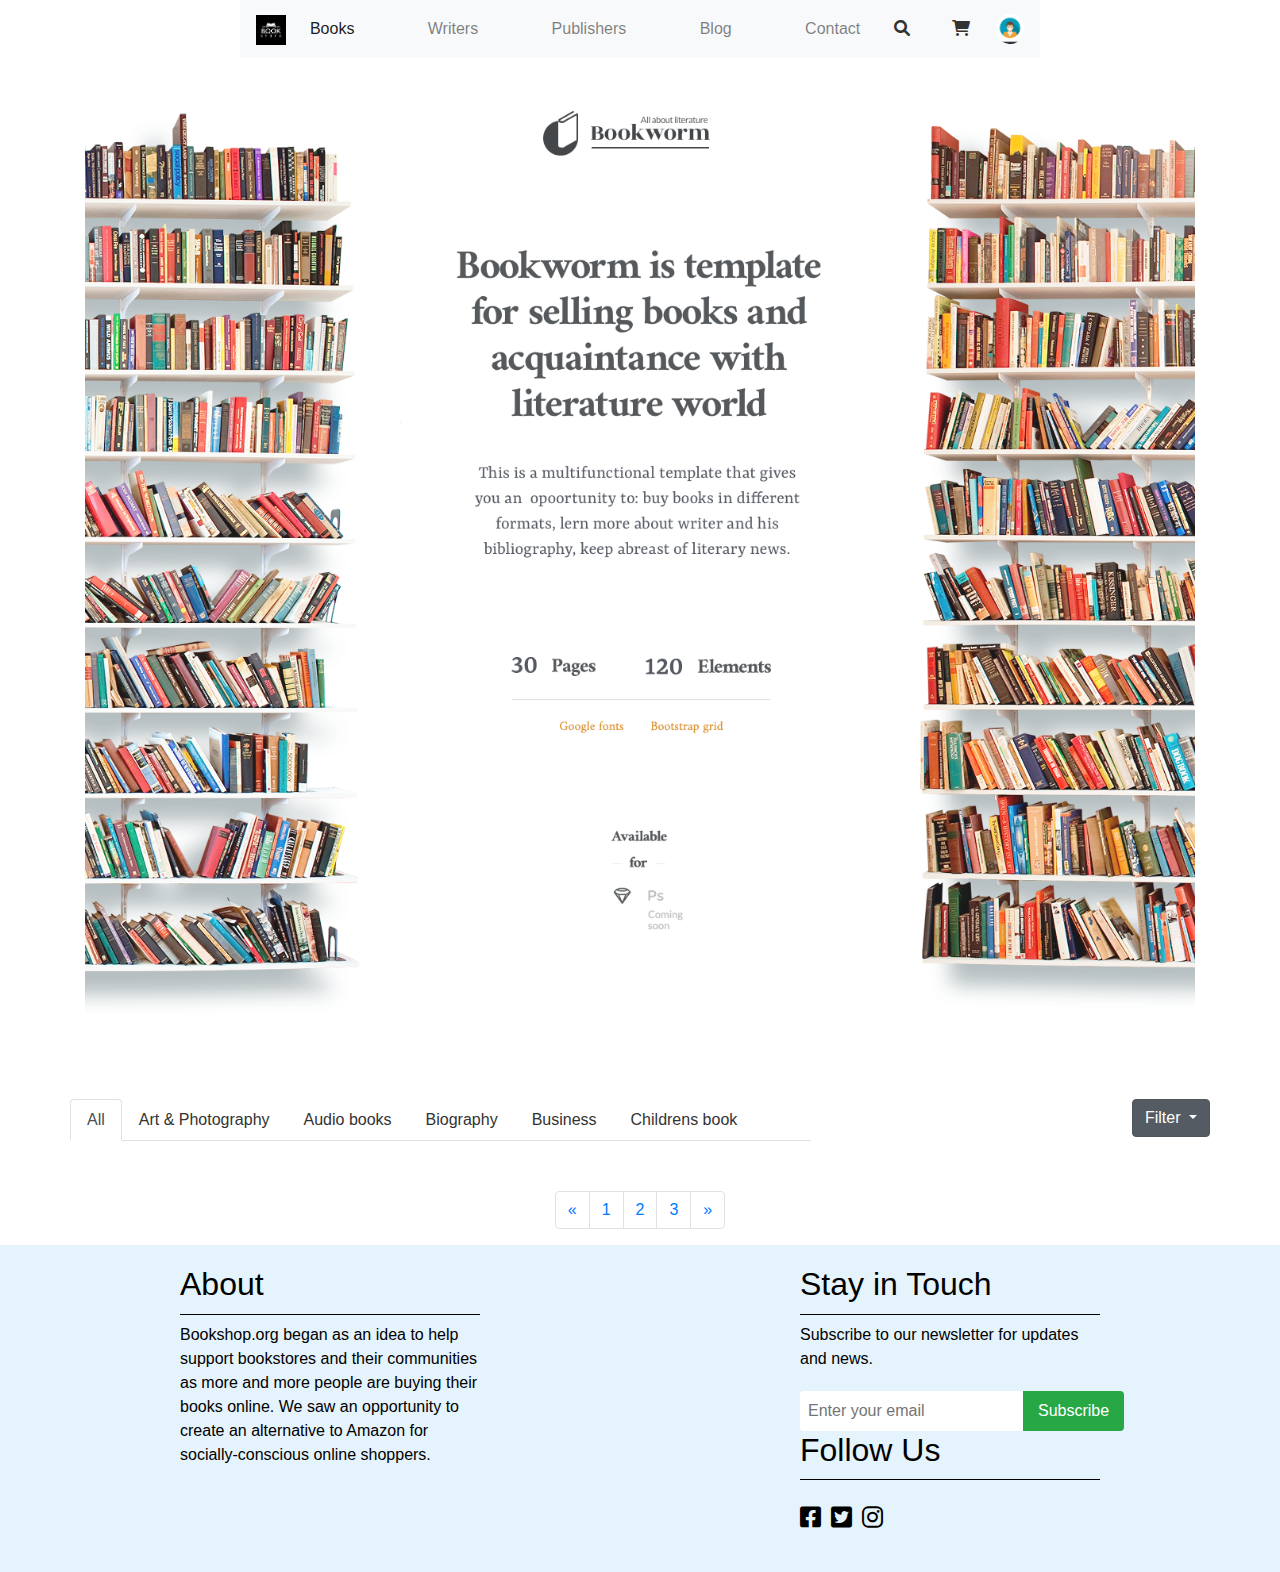
<file: books.html>
<!DOCTYPE html>
<html lang="en">
<head>
    <meta charset="UTF-8">
    <meta name="viewport" content="width=device-width, initial-scale=1.0">
    <title>Book Cards Slider</title>
    <!-- Add Bootstrap CSS (you may need to adjust the path) -->
    <link rel="stylesheet" href="https://stackpath.bootstrapcdn.com/bootstrap/4.3.1/css/bootstrap.min.css">
    <!-- <link href="https://cdn.jsdelivr.net/npm/bootstrap@5.0.2/dist/css/bootstrap.min.css" rel="stylesheet" integrity="sha384-EVSTQN3/azprG1Anm3QDgpJLIm9Nao0Yz1ztcQTwFspd3yD65VohhpuuCOmLASjC" crossorigin="anonymous"> -->
    <link rel="stylesheet" href="https://cdnjs.cloudflare.com/ajax/libs/font-awesome/6.0.0/css/all.min.css">
    <link rel="stylesheet" href="css/style.css">

    <style>
      body {
          background-color: white; /* Set the background color to green */
      }
  </style>
</head>
<body>

<!-- Navbar starts -->
<nav class="navbar navbar-expand-lg navbar-light bg-light">
    <a class="navbar-brand" href="index.html">
        <img src="images/logo.png" alt="Logo" height="30">
    </a>

    <div class="navbar-toggler" data-toggle="collapse" data-target="#navbarNav" aria-controls="navbarNav" aria-expanded="false" aria-label="Toggle navigation">
        <span class="navbar-toggler-icon"></span>
    </div>

    <div class="collapse navbar-collapse" id="navbarNav">
        <ul class="navbar-nav">
            <li class="nav-item active">
                <a class="nav-link" href="#">Books</a>
            </li>
            <li class="nav-item">
                <a class="nav-link" href="#">Writers</a>
            </li>
            <li class="nav-item">
                <a class="nav-link" href="#">Publishers</a>
            </li>
            <li class="nav-item">
                <a class="nav-link" href="#">Blog</a>
            </li>
            <li class="nav-item">
                <a class="nav-link" href="#">Contact</a>
            </li>
        </ul>
    </div>

    <div class="navbar-icons">
        <a class="nav-link" href="#"><i class="fas fa-search"></i></a>

        <a class="nav-link" href="#"><i class="fas fa-shopping-cart"></i></a>

        <div class="user-profile">
            <img src="images/user_profile.jpg" alt="User Profile" class="rounded-circle" height="30">
        </div>
    </div>
</nav>
<!-- Navbar ends -->

<section style="background-color: white;">
  <div class="container" >
    <img src="images/book_background.png" alt="Description of the image" style="width: 100%;">
  </div>

  <section class="many-books-section">

    <div class="container">
      <div class="row" style="justify-content: space-between;">
        <ul class="nav nav-tabs" style="width: 65%;">
          <li class="nav-item">
            <a class="nav-link active" aria-current="page" href="#">All</a>
          </li>
          <li class="nav-item">
            <a class="nav-link" href="#">Art & Photography</a>
          </li>
          <li class="nav-item">
            <a class="nav-link" href="#">Audio books</a>
          </li>
          <li class="nav-item">
            <a class="nav-link" href="#">Biography</a>
          </li>
          <li class="nav-item">
            <a class="nav-link" href="#">Business</a>
          </li>
          <li class="nav-item">
            <a class="nav-link" href="#">Childrens book</a>
          </li>
        </ul>
    
        <div class="dropdown show">
          <a class="btn btn-secondary dropdown-toggle" href="#" role="button" id="dropdownMenuLink" data-toggle="dropdown" aria-haspopup="true" aria-expanded="false">
            Filter
          </a>
        
          <div class="dropdown-menu" aria-labelledby="dropdownMenuLink">
            <a class="dropdown-item" href="#">Popular</a>
            <a class="dropdown-item" href="#">Recent</a>
            <a class="dropdown-item" href="#">Best seller</a>
          </div>
        </div>     
      </div>
      
      <div id="gridContainer" class="mb-grid-container"></div>


    </div>
  </section>

</section>

<!-- pager section -->
<div class="container">
  <nav aria-label="Pager" class="d-flex justify-content-center">
    <ul class="pagination">
      <li class="page-item">
        <a class="page-link" href="#" aria-label="Previous">
          <span aria-hidden="true">&laquo;</span>
          <span class="sr-only">Previous</span>
        </a>
      </li>
      <li class="page-item"><a class="page-link" href="#">1</a></li>
      <li class="page-item"><a class="page-link" href="#">2</a></li>
      <li class="page-item"><a class="page-link" href="#">3</a></li>
      <li class="page-item">
        <a class="page-link" href="#" aria-label="Next">
          <span aria-hidden="true">&raquo;</span>
          <span class="sr-only">Next</span>
        </a>
      </li>
    </ul>
  </nav>
</div>
<!-- end of pager section -->

<div class="footer-container">
  <div class="footer-section">
    <h2 class="footer-heading">About</h2>
    <p>Bookshop.org began as an idea to help support bookstores and their communities as more and more people are buying their books online. We saw an opportunity to create an alternative to Amazon for socially-conscious online shoppers.</p>
  </div>

  <div class="footer-section">
    <h2 class="footer-heading">Stay in Touch</h2>
    <p>Subscribe to our newsletter for updates and news.</p>
    <form class="footer-form">
      <div class="form-container">
        <input type="email" class="form-input" placeholder="Enter your email">
        <button type="submit" class="form-button">Subscribe</button>
      </div>
    </form>

    <h2 class="footer-heading">Follow Us</h2>
    <ul class="footer-list">
      <li class="footer-list-item"><a class="footer-link" href="#" target="_blank"><i class="fab fa-facebook-square"></i></a></li>
      <li class="footer-list-item"><a class="footer-link" href="#" target="_blank"><i class="fab fa-twitter-square"></i></a></li>
      <li class="footer-list-item"><a class="footer-link" href="#" target="_blank"><i class="fab fa-instagram"></i></a></li>
    </ul>
  </div>
</div>

<!-- Add Bootstrap JS and Popper.js (you may need to adjust the paths) -->
<script src="https://code.jquery.com/jquery-3.3.1.slim.min.js"></script>
<script src="https://cdnjs.cloudflare.com/ajax/libs/popper.js/1.14.7/umd/popper.min.js"></script>
<script src="https://stackpath.bootstrapcdn.com/bootstrap/4.3.1/js/bootstrap.min.js"></script>

<script src="scripts/getAllBooks.js"></script>

</body>
</html>
</file>
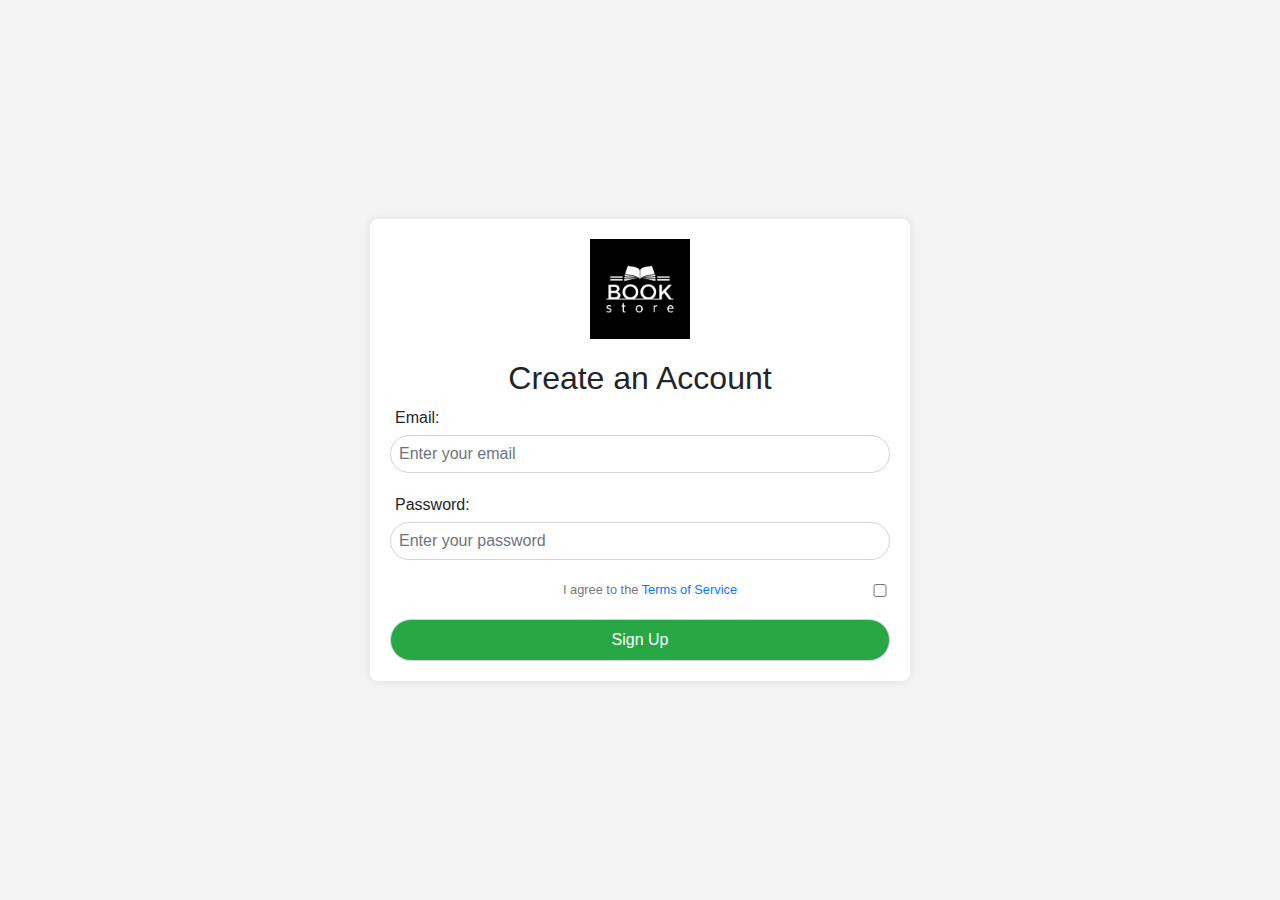
<file: signup.html>
<!DOCTYPE html>
<html lang="en">
<head>
  <meta charset="UTF-8">
  <meta name="viewport" content="width=device-width, initial-scale=1.0">
  <link href="https://stackpath.bootstrapcdn.com/bootstrap/4.3.1/css/bootstrap.min.css" rel="stylesheet">
  <style>
    body {
      font-family: Arial, sans-serif;
      background-color: #f4f4f4;
      display: flex;
      align-items: center;
      justify-content: center;
      height: 100vh;
      margin: 0;
    }

    .signup-form {
      background-color: #fff;
      padding: 20px;
      border-radius: 8px;
      box-shadow: 0 0 10px rgba(0, 0, 0, 0.1);
      text-align: center;
    }

    .logo {
      max-width: 100px;
      margin-bottom: 20px;
    }

    .form-group {
      margin-bottom: 20px;
    }

    .form-group label {
      display: block;
      margin-bottom: 5px;
    }

    .form-group input {
      width: 100%;
      padding: 8px;
      border: 1px solid #ced4da;
      border-radius: 50px; /* Rounded borders */
    }

    .terms {
      font-size: 0.8em;
      color: #777;
    }

    .signup-button {
      /* Matching input field styles */
      width: 100%; /* Ensure full width */
      padding: 8px;
      border: 1px solid #ced4da;
      border-radius: 50px; /* Rounded corners */

      /* Button-specific styles */
      background-color: #28a745;
      color: #fff;
      cursor: pointer;
      font-size: 1em;
      text-align: center; /* Center text if desired */
    }

    label[for="email"] {
      text-align: left; /* Or "right" if you prefer */
      margin-left: 5px;
    }

    label[for="password"] {
      text-align: left; /* Or "right" if you prefer */
      margin-left: 5px;
    }
  </style>
  <title>Signup Form</title>
</head>
<body>

<div class="container">
  <div class="row justify-content-center">
    <div class="col-md-6">
      <div class="signup-form">
        <img class="logo" src="images/logo.png" alt="Logo">
        <h2>Create an Account</h2>
        
        <div class="form-group">
          <label for="email">Email:</label>
          <input type="email" class="form-control" id="email" name="email" placeholder="Enter your email" required>
        </div>

        <div class="form-group">
          <label for="password">Password:</label>
          <input type="password" class="form-control" id="password" name="password" placeholder="Enter your password" required>
        </div>

        <div class="form-group">
          <div class="form-check">
            <input class="form-check-input" type="checkbox" id="terms" name="terms" required>
            <label class="form-check-label terms" for="terms">
              I agree to the <a href="#">Terms of Service</a>
            </label>
          </div>
        </div>

        <button type="submit" class="btn btn-success signup-button">Sign Up</button>
      </div>
    </div>
  </div>
</div>

</body>
</html>
</file>
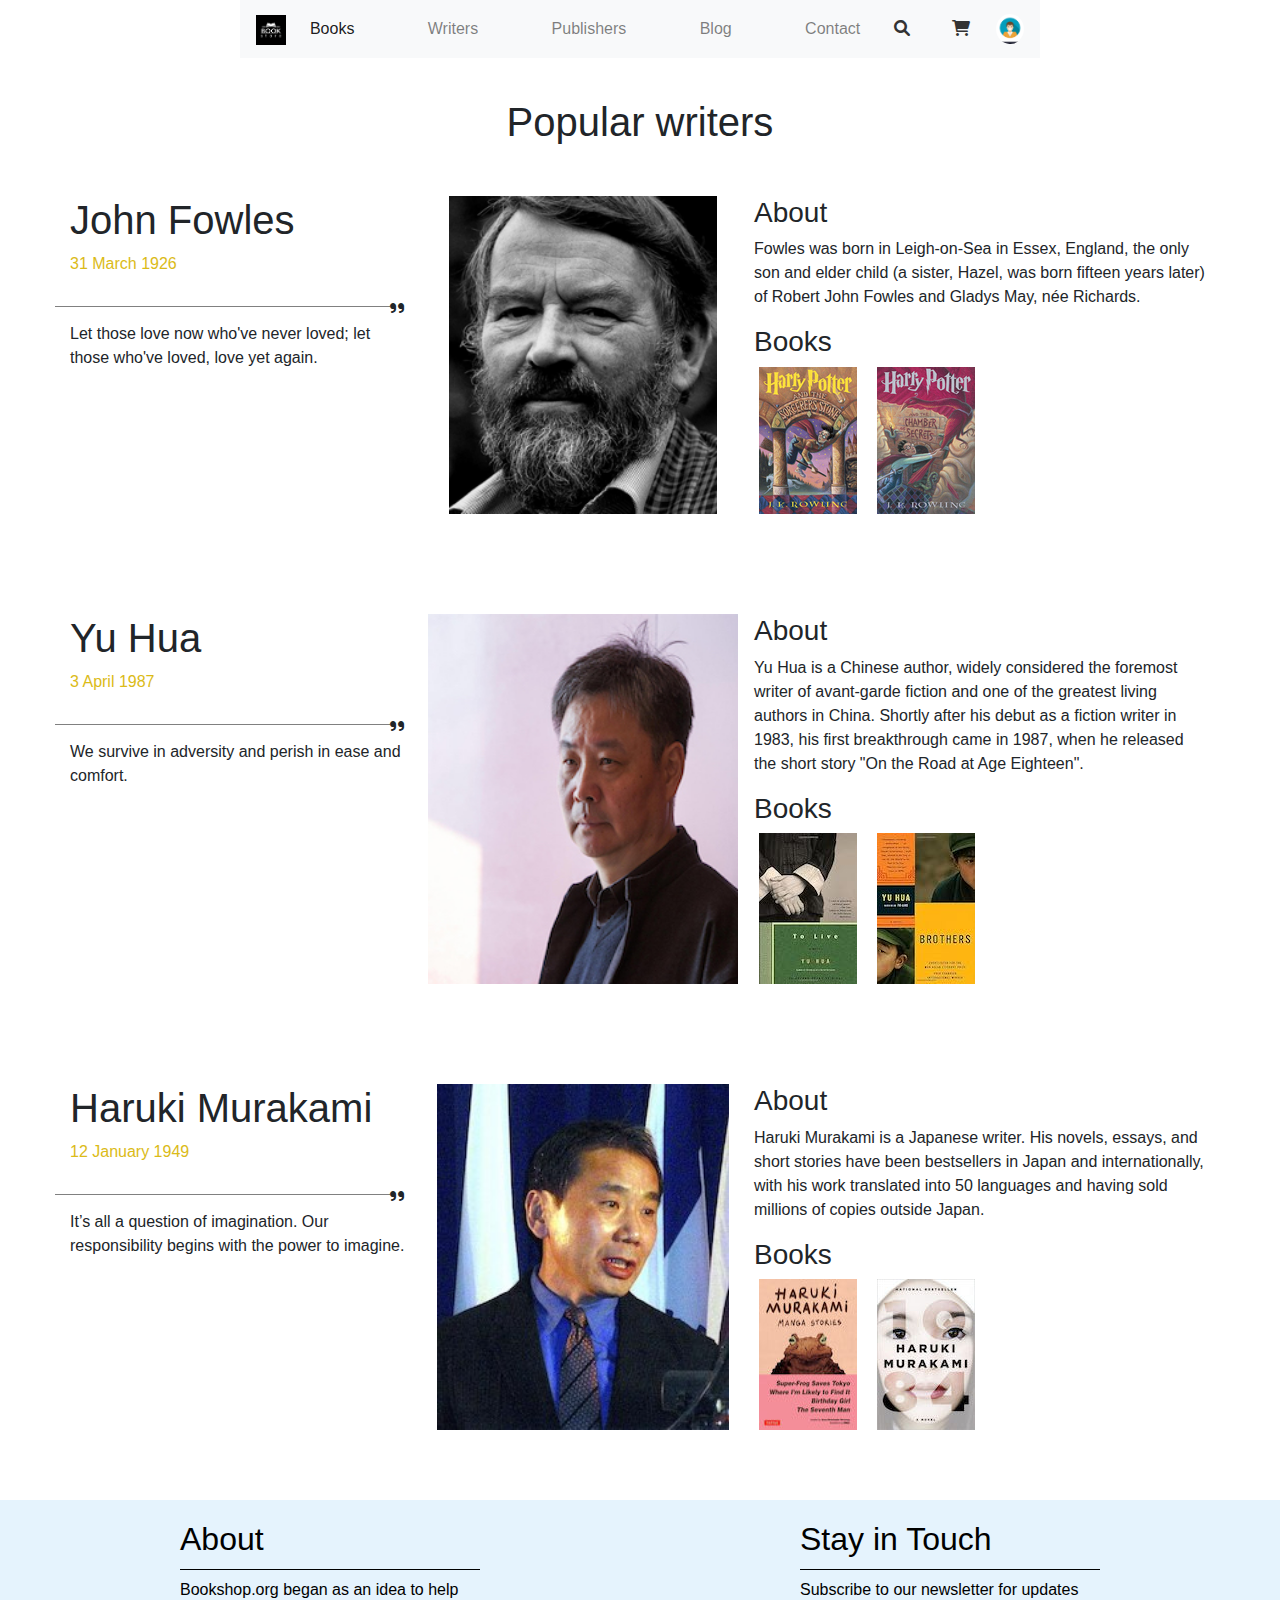
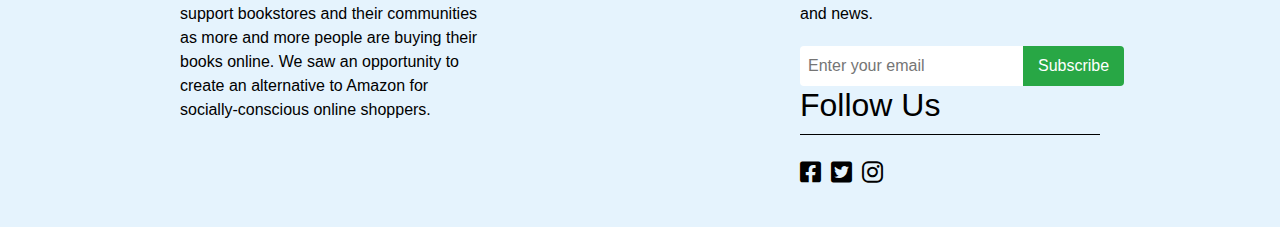
<file: writers.html>
<!DOCTYPE html>
<html lang="en">
<head>
    <meta charset="UTF-8">
    <meta name="viewport" content="width=device-width, initial-scale=1.0">
    <title>Book Cards Slider</title>
    <!-- Add Bootstrap CSS (you may need to adjust the path) -->
    <link rel="stylesheet" href="https://stackpath.bootstrapcdn.com/bootstrap/4.3.1/css/bootstrap.min.css">
    <!-- <link href="https://cdn.jsdelivr.net/npm/bootstrap@5.0.2/dist/css/bootstrap.min.css" rel="stylesheet" integrity="sha384-EVSTQN3/azprG1Anm3QDgpJLIm9Nao0Yz1ztcQTwFspd3yD65VohhpuuCOmLASjC" crossorigin="anonymous"> -->
    <link rel="stylesheet" href="https://cdnjs.cloudflare.com/ajax/libs/font-awesome/6.0.0/css/all.min.css">
    <link rel="stylesheet" href="css/style.css">

    <style>
      body {
          background-color: white; /* Set the background color to green */
      }
  </style>
</head>
<body>

<!-- Navbar starts -->
<nav class="navbar navbar-expand-lg navbar-light bg-light">
    <a class="navbar-brand" href="index.html">
        <img src="images/logo.png" alt="Logo" height="30">
    </a>

    <div class="navbar-toggler" data-toggle="collapse" data-target="#navbarNav" aria-controls="navbarNav" aria-expanded="false" aria-label="Toggle navigation">
        <span class="navbar-toggler-icon"></span>
    </div>

    <div class="collapse navbar-collapse" id="navbarNav">
        <ul class="navbar-nav">
            <li class="nav-item active">
                <a class="nav-link" href="#">Books</a>
            </li>
            <li class="nav-item">
                <a class="nav-link" href="#">Writers</a>
            </li>
            <li class="nav-item">
                <a class="nav-link" href="#">Publishers</a>
            </li>
            <li class="nav-item">
                <a class="nav-link" href="#">Blog</a>
            </li>
            <li class="nav-item">
                <a class="nav-link" href="#">Contact</a>
            </li>
        </ul>
    </div>

    <div class="navbar-icons">
        <a class="nav-link" href="#"><i class="fas fa-search"></i></a>

        <a class="nav-link" href="#"><i class="fas fa-shopping-cart"></i></a>

        <div class="user-profile">
            <img src="images/user_profile.jpg" alt="User Profile" class="rounded-circle" height="30">
        </div>
    </div>
</nav>
<!-- Navbar ends -->

<!-- popular writers Section -->
<section style="background-color: white;">
  <div class="container" style="margin-top: 40px;">
    <h1 style="text-align: center; ">Popular writers</h1>
  </div>
  
  <!-- first writer -->
  <div class="container" style="display: flex; justify-content: center; margin-top: 50px; margin-bottom: 50px;">
    <div class="row">
      <div style="width: 30%; ">
        <h1 >John Fowles</h1>
        <p style="color: #dbbb18;">31 March 1926</p>

        <div class="row" style="height: 10px; margin-bottom: 20px;">
          <div style="border-top: 1px solid grey; width: 90%; margin-top: 14px;"></div>
          <div style="margin-top: 5px;">
            <i class="fas fa-quote-right"></i> 
          </div>
        </div>

        <p >Let those love now who've never loved; let those who've loved, love yet again.</p>
      </div>
        
      <div style="width: 30%; display: flex; justify-content: center;">
        <img src="images/John_Fowles.jpg" alt="">
      </div>
        
      <div style="width: 40%;">
        <h3>About</h3>
        <p>Fowles was born in Leigh-on-Sea in Essex, England, the only son and elder child (a sister, Hazel, was born fifteen years later) of Robert John Fowles and Gladys May, née Richards.</p>
        <h3>Books</h3>
        <div class="row">
          <img src="images/harry_potter_1.jpeg" alt="" style="margin-left: 20px;">
          <img src="images/harry_potter_2.jpeg" alt="" style="margin-left: 20px;">
        </div>
      </div>
    </div>
  </div>

  <!-- second writer -->
  <div class="container" style="display: flex; justify-content: center; margin-top: 100px; margin-bottom: 50px;">
    <div class="row">
      <div style="width: 30%; ">
        <h1 >Yu Hua</h1>
        <p style="color: #dbbb18;">3 April 1987</p>

        <div class="row" style="height: 10px; margin-bottom: 20px;">
          <div style="border-top: 1px solid grey; width: 90%; margin-top: 14px;"></div>
          <div style="margin-top: 5px;">
            <i class="fas fa-quote-right"></i> 
          </div>
        </div>

        <p >We survive in adversity and perish in ease and comfort.</p>
      </div>
        
      <div style="width: 30%; display: flex; justify-content: center;">
        <img src="images/ui_hua.jpeg" alt="">
      </div>
        
      <div style="width: 40%;">
        <h3>About</h3>
        <p>Yu Hua is a Chinese author, widely considered the foremost writer of avant-garde fiction and one of the greatest living authors in China. Shortly after his debut as a fiction writer in 1983, his first breakthrough came in 1987, when he released the short story "On the Road at Age Eighteen".</p>
        <h3>Books</h3>
        <div class="row">
          <img src="images/to_live.jpg" alt="" style="margin-left: 20px;">
          <img src="images/brothers.jpg" alt="" style="margin-left: 20px;">
        </div>
      </div>
    </div>
  </div>

  <!-- third writer -->
  <div class="container" style="display: flex; justify-content: center; margin-top: 100px; margin-bottom: 70px;">
    <div class="row">
      <div style="width: 30%; ">
        <h1 >Haruki Murakami</h1>
        <p style="color: #dbbb18;">12 January 1949</p>

        <div class="row" style="height: 10px; margin-bottom: 20px;">
          <div style="border-top: 1px solid grey; width: 90%; margin-top: 14px;"></div>
          <div style="margin-top: 5px;">
            <i class="fas fa-quote-right"></i> 
          </div>
        </div>

        <p >It’s all a question of imagination. Our responsibility begins with the power to imagine.</p>
      </div>
        
      <div style="width: 30%; display: flex; justify-content: center;">
        <img src="images/haruki.jpeg" alt="">
      </div>
        
      <div style="width: 40%;">
        <h3>About</h3>
        <p>Haruki Murakami is a Japanese writer. His novels, essays, and short stories have been bestsellers in Japan and internationally, with his work translated into 50 languages and having sold millions of copies outside Japan.</p>
        <h3>Books</h3>
        <div class="row">
          <img src="images/manga_stories.jpeg" alt="" style="margin-left: 20px;">
          <img src="images/1Q84.jpeg" alt="" style="margin-left: 20px;">
        </div>
      </div>
    </div>
  </div>
</section>
<!-- End of popular writers -->

<div class="footer-container">
  <div class="footer-section">
    <h2 class="footer-heading">About</h2>
    <p>Bookshop.org began as an idea to help support bookstores and their communities as more and more people are buying their books online. We saw an opportunity to create an alternative to Amazon for socially-conscious online shoppers.</p>
  </div>

  <div class="footer-section">
    <h2 class="footer-heading">Stay in Touch</h2>
    <p>Subscribe to our newsletter for updates and news.</p>
    <form class="footer-form">
      <!-- Add your newsletter form here -->
      <div class="form-container">
        <input type="email" class="form-input" placeholder="Enter your email">
        <button type="submit" class="form-button">Subscribe</button>
      </div>
    </form>

    <h2 class="footer-heading">Follow Us</h2>
    <ul class="footer-list">
      <li class="footer-list-item"><a class="footer-link" href="#" target="_blank"><i class="fab fa-facebook-square"></i></a></li>
      <li class="footer-list-item"><a class="footer-link" href="#" target="_blank"><i class="fab fa-twitter-square"></i></a></li>
      <li class="footer-list-item"><a class="footer-link" href="#" target="_blank"><i class="fab fa-instagram"></i></a></li>
    </ul>
  </div>
</div>

<!-- Add Bootstrap JS and Popper.js (you may need to adjust the paths) -->
<script src="https://code.jquery.com/jquery-3.3.1.slim.min.js"></script>
<script src="https://cdnjs.cloudflare.com/ajax/libs/popper.js/1.14.7/umd/popper.min.js"></script>
<script src="https://stackpath.bootstrapcdn.com/bootstrap/4.3.1/js/bootstrap.min.js"></script>

</body>
</html>
</file>
<file: css/style.css>
/* Custom styles for one-line layout */
.navbar {
  background-color: #FFFFFF;
  display: flex;
  justify-content: center;
  max-width: 800px; 
  width: 100%;
  margin: 0 auto;
}

.navbar-nav {
  flex-direction: row;
  justify-content: space-between;
  width: 100%;
}


.navbar-toggler {
  order: -1; 
}

.navbar-icons {
  display: flex;
  align-items: center;
  margin-left: auto;
}

.navbar-icons form {
  margin-right: 10px;
}

.navbar-icons a, .user-profile {
  margin-left: 10px;
}

/* .carousel-inner {
  display: flex;
  justify-content: center;
  align-items: center;
}  */

.carousel-control-prev-icon,
.carousel-control-next-icon {
    filter: invert(100%);
}

.book-container {
  display: flex;
  align-items: center;
  text-align: left;
}

.book-image {
  max-width: 90%; /* Adjust the size of the book image as needed */
  margin-right: 50px;
}

.book-title {
  font-size: 18px;
  font-weight: bold;
}

.card-description {
  height: 100px; /* Replace 100px with your desired height */
  margin-top: 60px;
  background-color: yellow;
}


/* for two books section*/

.two-book-section {
  background-color: white;
  padding: 50px;
}

/* for many books section*/

.nav-link {
  color: #333; /* Set default text color */
}

.many-books-section {
  background-color: white;
  padding: 50px;
}

.mb-grid-container {
  display: flex;
  flex-wrap: wrap;
  justify-content: space-around;
}

.mb-grid-cell {
  width: 16.66%;
  box-sizing: border-box;
  padding: 10px;
  text-align: center;
}

/* for footer */
.footer-container {
  display: flex;
  justify-content: space-around;
  background-color: #E5F3FD;
  color: black;
  padding: 20px;
  font-family: Arial, sans-serif;
}

.footer-section {
  max-width: 300px;
  text-align: left;
}

.footer-heading {
  border-bottom: 1px solid black;
  padding-bottom: 10px;
}

.footer-form {
  margin-top: 20px;
}

.form-container {
  display: flex;
}

.form-input {
  flex: 1;
  padding: 8px;
  border: none;
  border-radius: 4px 0 0 4px;
}

.form-button {
  background-color: #28a745;
  color: #fff;
  border: none;
  padding: 8px 15px;
  border-radius: 0 4px 4px 0;
  cursor: pointer;
}

.footer-list {
  list-style: none;
  padding: 0;
  display: flex;
  margin-top: 20px;
}

.footer-list-item a {
  color: black;
  margin-right: 10px;
}

.footer-link {
  color: #fff;
  text-decoration: none;
  font-size: 1.5em;
}

.footer-link:hover {
  color: #28a745;
}


/* for literature news section*/

.literature-news-section {
  background-color: white;
  padding: 50px;
}

.news-container {
  display: flex;
  justify-content: space-between;
  margin: -10px; /* Negative margin to counteract padding on news-cards */
}

.news-card {
  flex: 0 0 calc(33.33% - 20px); /* Each card takes up one-third of the container width */
  margin: 10px; /* Adjust as needed */
  background-color: #fff;
  border-radius: 8px;
  box-shadow: 0 0 10px rgba(0, 0, 0, 0.1);
  overflow: hidden;
}

.news-image {
  width: 100%;
  height: 200px;
  object-fit: cover;
}

.news-content {
  padding: 20px;
}

.news-date {
  color: #555;
  font-size: 0.8em;
}

.news-name {
  margin-top: 10px;
  font-size: 1.2em;
}

.all-literature-news-section {
  background-color: white;
  padding-left: 300px;
  padding-right: 300px;
}
</file>
